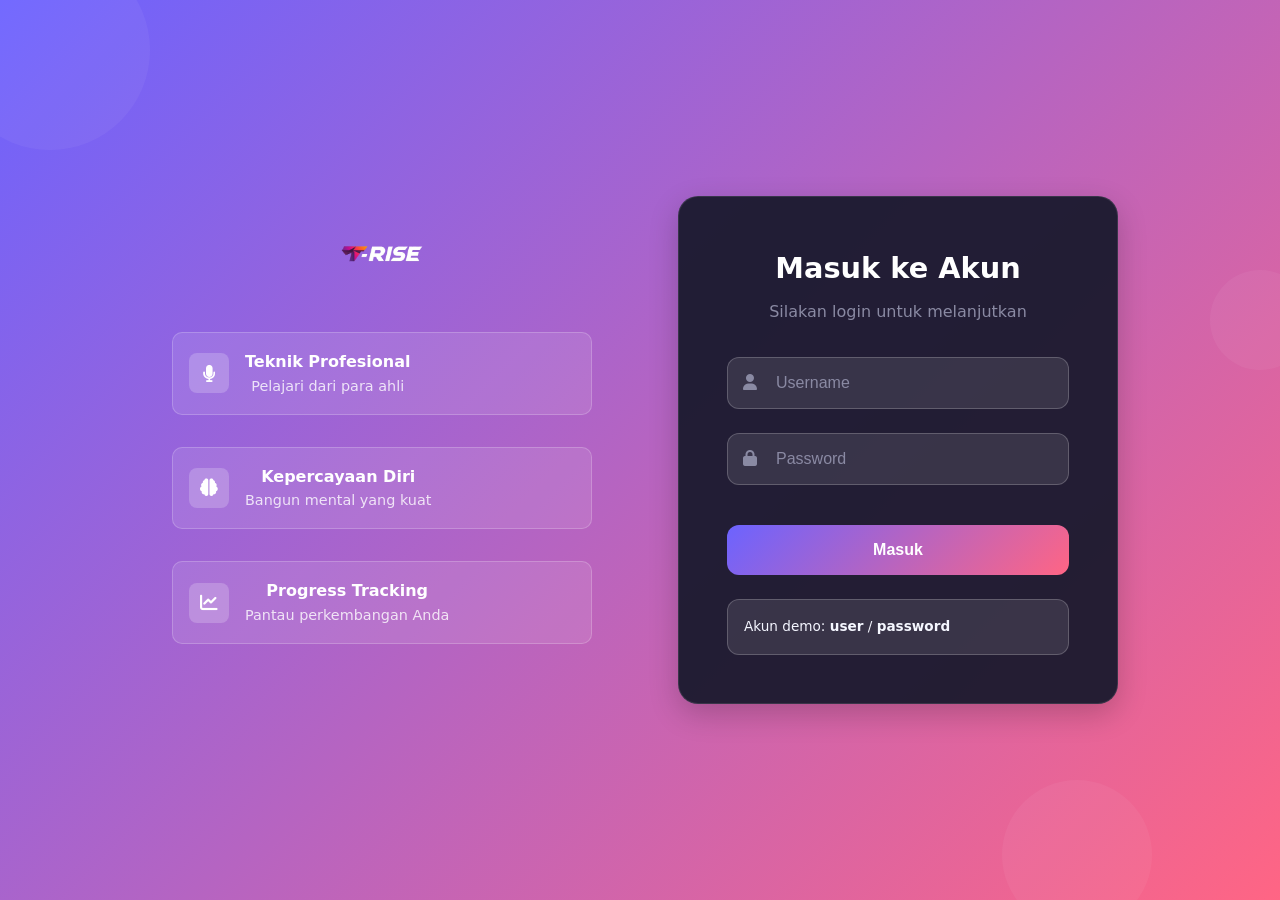
<file: index.html>
<!DOCTYPE html>
<html lang="id">
<head>
    <meta charset="UTF-8">
    <meta name="viewport" content="width=device-width, initial-scale=1.0">
    <title>T-RISE | Login</title>
    <link rel="stylesheet" href="style.css">
    <link rel="stylesheet" href="https://cdnjs.cloudflare.com/ajax/libs/font-awesome/6.4.0/css/all.min.css">
</head>
<body class="login-page">
    <!-- Simple Background Elements -->
    <div class="login-bg-elements">
        <div class="bg-circle bg-circle-1"></div>
        <div class="bg-circle bg-circle-2"></div>
        <div class="bg-circle bg-circle-3"></div>
    </div>

    <div class="login-container">
        <!-- Welcome Side -->
        <div class="welcome-side">
            <div class="welcome-content">
                <div class="welcome-logo">
                    <div class="logo">
                        <img src="logo.png" alt="T-RISE" class="logo-img">
                    </div>
                </div>
                
                <div class="features-grid">
                    <div class="feature-item">
                        <div class="feature-icon">
                            <i class="fas fa-microphone"></i>
                        </div>
                        <div class="feature-text">
                            <h4>Teknik Profesional</h4>
                            <p>Pelajari dari para ahli</p>
                        </div>
                    </div>
                    
                    <div class="feature-item">
                        <div class="feature-icon">
                            <i class="fas fa-brain"></i>
                        </div>
                        <div class="feature-text">
                            <h4>Kepercayaan Diri</h4>
                            <p>Bangun mental yang kuat</p>
                        </div>
                    </div>
                    
                    <div class="feature-item">
                        <div class="feature-icon">
                            <i class="fas fa-chart-line"></i>
                        </div>
                        <div class="feature-text">
                            <h4>Progress Tracking</h4>
                            <p>Pantau perkembangan Anda</p>
                        </div>
                    </div>
                </div>
            </div>
        </div>

        <!-- Login Side -->
        <div class="login-side">
            <div class="login-card">
                <div class="login-header">
                    <h2>Masuk ke Akun</h2>
                    <p>Silakan login untuk melanjutkan</p>
                </div>
                
                <form id="loginForm" class="login-form">
                    <div class="input-group">
                        <div class="input-icon">
                            <i class="fas fa-user"></i>
                        </div>
                        <input type="text" id="username" placeholder="Username" required>
                    </div>
                    
                    <div class="input-group">
                        <div class="input-icon">
                            <i class="fas fa-lock"></i>
                        </div>
                        <input type="password" id="password" placeholder="Password" required>
                    </div>
                    
                    <button type="submit" class="btn-login">
                        <span>Masuk</span>
                    </button>
                    
                    <div class="demo-account">
                        <p>Akun demo: <strong>user</strong> / <strong>password</strong></p>
                    </div>
                </form>
                
                <div id="notification" class="notification hidden"></div>
            </div>
        </div>
    </div>
    
    <script src="login.js"></script>
</body>
</html>
</file>
<file: style.css>
/* ══════════════════════════════════════════
   VARIABLES & RESET
══════════════════════════════════════════ */
:root {
    --primary: #6C63FF;
    --primary-dark: #5752D2;
    --secondary: #FF6584;
    --accent: #00D4AA;
    --dark: #1A1A2E;
    --darker: #0F0F1A;
    --light: #F5F7FF;
    --gray: #8A8AA3;
    --gradient: linear-gradient(135deg, var(--primary), var(--secondary));
    --shadow: 0 10px 30px rgba(0, 0, 0, 0.2);
    --transition: all 0.3s ease;
}

* {
    margin: 0;
    padding: 0;
    box-sizing: border-box;
}

body {
    font-family: 'Segoe UI', system-ui, sans-serif;
    line-height: 1.6;
    color: var(--light);
    background: var(--darker);
    overflow-x: hidden;
}

.container {
    width: 90%;
    max-width: 1200px;
    margin: 0 auto;
    padding: 0 15px;
}

/* ══════════════════════════════════════════
   LOGO
══════════════════════════════════════════ */
.logo-icon {
    display: flex;
    align-items: center;
    gap: 12px;
}

.logo {
    display: flex;
    align-items: center;
    justify-content: center;
}

.logo img {
    height: 60px;
    width: auto;
    display: block;
    object-fit: contain;
}

.logo-text {
    font-size: 1.6rem;
    font-weight: bold;
    color: #8408a7;
    line-height: 1;
}

/* ══════════════════════════════════════════
   LOGIN PAGE
══════════════════════════════════════════ */
.login-page {
    min-height: 100vh;
    background: linear-gradient(135deg, #6C63FF 0%, #FF6584 100%);
    display: flex;
    align-items: center;
    justify-content: center;
    padding: 1rem;
}

.login-container {
    display: grid;
    grid-template-columns: 1fr 1fr;
    gap: 2rem;
    max-width: 1000px;
    width: 100%;
    align-items: center;
}

.welcome-side {
    padding: 2rem;
    color: white;
}

.welcome-content {
    text-align: center;
}

.welcome-logo {
    margin-bottom: 2rem;
}

.welcome-logo .logo-img {
    height: 60px;
    margin-bottom: 1rem;
}

.welcome-text h2 {
    font-size: 2rem;
    margin-bottom: 1rem;
    font-weight: 700;
}

.welcome-text p {
    font-size: 1.1rem;
    opacity: 0.9;
    line-height: 1.6;
}

.features-grid {
    display: grid;
    gap: 1rem;
    margin: 2rem 0;
}

.feature-item {
    display: flex;
    align-items: center;
    gap: 1rem;
    padding: 1rem;
    background: rgba(255, 255, 255, 0.1);
    border-radius: 10px;
    border: 1px solid rgba(255, 255, 255, 0.2);
}

.feature-icon {
    width: 40px;
    height: 40px;
    background: rgba(255, 255, 255, 0.2);
    border-radius: 8px;
    display: flex;
    align-items: center;
    justify-content: center;
}

.feature-icon i {
    color: white;
    font-size: 1.1rem;
}

.feature-text h4 {
    margin: 0;
    font-size: 1rem;
    font-weight: 600;
}

.feature-text p {
    margin: 0;
    font-size: 0.9rem;
    opacity: 0.8;
}

/* Login side */
.login-side {
    display: flex;
    justify-content: center;
}

.login-card {
    background: rgba(26, 26, 46, 0.95);
    border-radius: 20px;
    padding: 3rem;
    width: 100%;
    max-width: 440px;
    text-align: center;
    box-shadow: var(--shadow);
    border: 1px solid rgba(255, 255, 255, 0.1);
}

.login-header {
    margin-bottom: 2rem;
}

.login-header h2 {
    color: white;
    margin-bottom: 0.5rem;
    font-size: 1.8rem;
}

.login-header p {
    color: var(--gray);
    margin: 0;
}

.login-form {
    text-align: left;
    margin-top: 2rem;
}

.input-group {
    position: relative;
    margin-bottom: 1.5rem;
}

.input-icon {
    position: absolute;
    left: 1rem;
    top: 50%;
    transform: translateY(-50%);
    color: var(--gray);
}

.input-group input {
    width: 100%;
    padding: 1rem 1rem 1rem 3rem;
    background: rgba(255, 255, 255, 0.1);
    border: 1px solid rgba(255, 255, 255, 0.2);
    border-radius: 12px;
    color: var(--light);
    font-size: 1rem;
    transition: var(--transition);
}

.input-group input:focus {
    outline: none;
    border-color: var(--primary);
    background: rgba(255, 255, 255, 0.15);
}

.input-group input::placeholder {
    color: var(--gray);
}

.btn-login {
    width: 100%;
    padding: 1rem;
    background: var(--gradient);
    color: white;
    border: none;
    border-radius: 12px;
    font-size: 1rem;
    font-weight: 600;
    cursor: pointer;
    transition: var(--transition);
    margin-top: 1rem;
}

.btn-login:hover {
    transform: translateY(-2px);
    box-shadow: 0 10px 25px rgba(108, 99, 255, 0.3);
}

.demo-account {
    margin-top: 1.5rem;
    padding: 1rem;
    background: rgba(255, 255, 255, 0.1);
    border-radius: 12px;
    font-size: 0.85rem;
    border: 1px solid rgba(255, 255, 255, 0.2);
}

.brand-name {
    font-size: 2.5rem;
    font-weight: 800;
    background: var(--gradient);
    -webkit-background-clip: text;
    -webkit-text-fill-color: transparent;
    background-clip: text;
    margin: 1rem 0 0.5rem;
}

.tagline {
    color: var(--gray);
    font-size: 0.9rem;
}

/* Background elements */
.login-bg-elements {
    position: fixed;
    top: 0;
    left: 0;
    width: 100%;
    height: 100%;
    z-index: -1;
    overflow: hidden;
}

.bg-circle {
    position: absolute;
    border-radius: 50%;
    background: rgba(255, 255, 255, 0.05);
}

.bg-circle-1 {
    width: 200px;
    height: 200px;
    top: -50px;
    left: -50px;
}

.bg-circle-2 {
    width: 150px;
    height: 150px;
    bottom: -30px;
    right: 10%;
}

.bg-circle-3 {
    width: 100px;
    height: 100px;
    top: 30%;
    right: -30px;
}

/* Notification */
.notification {
    margin-top: 1rem;
    padding: 1rem;
    border-radius: 12px;
    font-weight: 600;
    text-align: center;
}

.notification.error {
    background: rgba(220, 53, 69, 0.1);
    color: #ff6b6b;
    border: 1px solid rgba(220, 53, 69, 0.2);
}

.hidden {
    display: none !important;
}

/* ══════════════════════════════════════════
   HEADER (SUDAH DIPERBAIKI)
══════════════════════════════════════════ */
.header {
    background: rgba(26, 26, 46, 0.95);
    border-bottom: 1px solid rgba(255, 255, 255, 0.1);
    position: sticky;
    top: 0;
    z-index: 1000;
    backdrop-filter: blur(10px);
    -webkit-backdrop-filter: blur(10px);
}

.header .container {
    display: flex;
    justify-content: space-between;
    align-items: center;
    padding: 0.75rem 15px;
    gap: 1rem;
}

/* Brand */
.nav-brand {
    display: flex;
    align-items: center;
    gap: 0.75rem;
    min-width: 0;
    flex-shrink: 1;
}

.nav-brand .logo img {
    height: 40px;
    width: auto;
    display: block;
    object-fit: contain;
}

.nav-brand .brand-name {
    font-size: 1.15rem;
    font-weight: 800;
    line-height: 1.1;
    background: var(--gradient);
    -webkit-background-clip: text;
    -webkit-text-fill-color: transparent;
    background-clip: text;
    white-space: nowrap;
}

.nav-brand .tagline {
    font-size: 0.7rem;
    line-height: 1.1;
    color: var(--gray);
    display: block;
    white-space: nowrap;
}

/* Menu desktop */
.nav-menu {
    display: flex;
    align-items: center;
    gap: 0.5rem;
}

.nav-link {
    text-decoration: none;
    color: var(--gray);
    font-weight: 500;
    font-size: 0.9rem;
    padding: 0.5rem 0.9rem;
    border-radius: 8px;
    transition: var(--transition);
    white-space: nowrap;
}

.nav-link:hover {
    color: var(--light);
    background: rgba(255, 255, 255, 0.1);
}

.nav-link.active {
    color: var(--primary);
    background: rgba(108, 99, 255, 0.1);
}

.btn-logout {
    background: transparent;
    color: var(--secondary);
    border: 1px solid var(--secondary);
    border-radius: 8px;
    padding: 0.5rem 0.9rem;
    font-size: 0.85rem;
    font-weight: 500;
    cursor: pointer;
    transition: var(--transition);
    white-space: nowrap;
}

.btn-logout:hover {
    background: var(--secondary);
    color: white;
}

/* Hamburger (hidden di desktop) */
.nav-toggle {
    display: none;
    flex-direction: column;
    justify-content: center;
    align-items: center;
    gap: 4px;
    width: 38px;
    height: 38px;
    background: rgba(255, 255, 255, 0.05);
    border: 1px solid rgba(255, 255, 255, 0.1);
    border-radius: 8px;
    cursor: pointer;
    flex-shrink: 0;
    padding: 0;
    transition: var(--transition);
}

.nav-toggle:hover {
    background: rgba(255, 255, 255, 0.1);
}

.nav-toggle span {
    display: block;
    width: 16px;
    height: 2px;
    background: var(--light);
    border-radius: 2px;
    transition: var(--transition);
}

.nav-toggle.is-open span:nth-child(1) {
    transform: translateY(6px) rotate(45deg);
}
.nav-toggle.is-open span:nth-child(2) {
    opacity: 0;
}
.nav-toggle.is-open span:nth-child(3) {
    transform: translateY(-6px) rotate(-45deg);
}

/* ══════════════════════════════════════════
   MAIN CONTENT
══════════════════════════════════════════ */
.main-content {
    min-height: calc(100vh - 80px);
    padding: 2rem 0;
}

.page-title {
    font-size: 2.5rem;
    font-weight: 800;
    margin-bottom: 1rem;
    background: var(--gradient);
    -webkit-background-clip: text;
    -webkit-text-fill-color: transparent;
    background-clip: text;
    text-align: center;
}

.page-subtitle {
    font-size: 1.1rem;
    color: var(--gray);
    margin-bottom: 2rem;
    text-align: center;
}

/* ══════════════════════════════════════════
   BUTTONS
══════════════════════════════════════════ */
.btn-primary,
.btn-secondary {
    display: inline-block;
    padding: 0.75rem 1.5rem;
    border-radius: 8px;
    font-weight: 600;
    text-decoration: none;
    transition: var(--transition);
    border: none;
    cursor: pointer;
    font-size: 1rem;
}

.btn-primary {
    background: var(--gradient);
    color: white;
}

.btn-primary:hover {
    transform: translateY(-2px);
    box-shadow: 0 5px 15px rgba(108, 99, 255, 0.3);
}

.btn-secondary {
    background: transparent;
    color: var(--light);
    border: 1px solid rgba(255, 255, 255, 0.2);
}

.btn-secondary:hover {
    background: rgba(255, 255, 255, 0.1);
}

/* ══════════════════════════════════════════
   HERO SECTION
══════════════════════════════════════════ */
.hero-section {
    padding: 4rem 0;
    text-align: center;
}

.hero-title {
    font-size: 3rem;
    margin-bottom: 1.5rem;
    background: var(--gradient);
    -webkit-background-clip: text;
    -webkit-text-fill-color: transparent;
    background-clip: text;
}

.hero-description {
    font-size: 1.2rem;
    color: var(--gray);
    margin-bottom: 2rem;
    max-width: 600px;
    margin-left: auto;
    margin-right: auto;
}

.hero-actions {
    display: flex;
    gap: 1rem;
    justify-content: center;
}

/* ══════════════════════════════════════════
   FEATURES SECTION
══════════════════════════════════════════ */
.features-section {
    padding: 4rem 0;
}

.section-title {
    text-align: center;
    font-size: 2.5rem;
    margin-bottom: 3rem;
    background: var(--gradient);
    -webkit-background-clip: text;
    -webkit-text-fill-color: transparent;
    background-clip: text;
}

.features-grid {
    display: grid;
    grid-template-columns: repeat(auto-fit, minmax(250px, 1fr));
    gap: 2rem;
}

.feature-card {
    background: rgba(255, 255, 255, 0.05);
    border-radius: 16px;
    padding: 2rem;
    text-align: center;
    transition: var(--transition);
    border: 1px solid rgba(255, 255, 255, 0.1);
}

.feature-card:hover {
    transform: translateY(-5px);
    background: rgba(255, 255, 255, 0.08);
}

.feature-card .feature-icon {
    font-size: 3rem;
    margin-bottom: 1rem;
    width: auto;
    height: auto;
    background: transparent;
    border-radius: 0;
    display: block;
}

.feature-card h3 {
    font-size: 1.3rem;
    margin-bottom: 1rem;
    color: var(--light);
}

.feature-card p {
    color: var(--gray);
    line-height: 1.6;
}

/* ══════════════════════════════════════════
   MATERI PAGE
══════════════════════════════════════════ */
.materi-grid {
    display: grid;
    grid-template-columns: repeat(auto-fill, minmax(350px, 1fr));
    gap: 2rem;
    margin-top: 2rem;
}

.materi-card {
    background: rgba(255, 255, 255, 0.05);
    border-radius: 16px;
    overflow: hidden;
    transition: var(--transition);
    border: 1px solid rgba(255, 255, 255, 0.1);
}

.materi-card:hover {
    transform: translateY(-5px);
    background: rgba(255, 255, 255, 0.08);
}

.materi-header {
    padding: 1.5rem;
    background: rgba(0, 0, 0, 0.2);
    display: flex;
    justify-content: space-between;
    align-items: center;
    border-bottom: 1px solid rgba(255, 255, 255, 0.1);
}

.materi-header h2 {
    font-size: 1.3rem;
    color: var(--light);
}

.badge {
    padding: 0.4rem 0.8rem;
    border-radius: 20px;
    font-size: 0.8rem;
    font-weight: 600;
    background: var(--gradient);
    color: white;
}

.materi-content {
    padding: 1.5rem;
}

.materi-content p {
    color: var(--gray);
    margin-bottom: 1rem;
    line-height: 1.6;
}

.materi-content ul {
    list-style: none;
    padding: 0;
}

.materi-content li {
    padding: 0.5rem 0;
    color: var(--gray);
    position: relative;
    padding-left: 1.5rem;
}

.materi-content li::before {
    content: '✓';
    position: absolute;
    left: 0;
    color: var(--accent);
    font-weight: bold;
}

/* ══════════════════════════════════════════
   MODUL
══════════════════════════════════════════ */
.modul-container {
    display: flex;
    flex-direction: column;
    gap: 2rem;
    margin-top: 2rem;
}

.modul-card {
    background: rgba(255, 255, 255, 0.05);
    border-radius: 16px;
    border: 1px solid rgba(255, 255, 255, 0.1);
    overflow: hidden;
    transition: var(--transition);
}

.modul-card:hover {
    transform: translateY(-5px);
    background: rgba(255, 255, 255, 0.08);
}

.modul-header {
    background: rgba(108, 99, 255, 0.1);
    padding: 2rem;
    border-bottom: 1px solid rgba(255, 255, 255, 0.1);
    display: flex;
    align-items: center;
    gap: 1.5rem;
}

.modul-number {
    width: 60px;
    height: 60px;
    background: var(--gradient);
    border-radius: 12px;
    display: flex;
    align-items: center;
    justify-content: center;
    color: white;
    font-size: 1.5rem;
    font-weight: 800;
    flex-shrink: 0;
}

.modul-header h2 {
    color: var(--light);
    margin: 0;
    font-size: 1.5rem;
}

.modul-content {
    padding: 2rem;
}

.modul-content h3 {
    color: var(--light);
    margin: 1.5rem 0 1rem 0;
    font-size: 1.2rem;
}

.modul-content h3:first-child {
    margin-top: 0;
}

.modul-content p {
    color: var(--gray);
    line-height: 1.6;
    margin-bottom: 1rem;
}

.modul-content ul,
.modul-content ol {
    color: var(--gray);
    margin: 1rem 0;
    padding-left: 1.5rem;
}

.modul-content li {
    margin-bottom: 0.5rem;
    line-height: 1.5;
}

.modul-content strong {
    color: var(--light);
}

/* ══════════════════════════════════════════
   QUIZ PAGE
══════════════════════════════════════════ */
.quiz-container {
    background: rgba(255, 255, 255, 0.05);
    border-radius: 16px;
    padding: 2rem;
    max-width: 800px;
    margin: 0 auto;
    border: 1px solid rgba(255, 255, 255, 0.1);
}

.quiz-start {
    text-align: center;
    padding: 2rem 0;
}

.quiz-start h2 {
    margin-bottom: 1rem;
    color: var(--light);
}

.quiz-start p {
    margin-bottom: 2rem;
    color: var(--gray);
}

.quiz-screen {
    display: flex;
    flex-direction: column;
    gap: 2rem;
}

.quiz-progress {
    display: flex;
    flex-direction: column;
    gap: 0.5rem;
}

.progress-bar {
    height: 6px;
    background: rgba(255, 255, 255, 0.1);
    border-radius: 3px;
    overflow: hidden;
}

.progress-fill {
    height: 100%;
    background: var(--gradient);
    border-radius: 3px;
    transition: width 0.3s ease;
}

.quiz-question h2 {
    margin-bottom: 1.5rem;
    color: var(--light);
}

.quiz-options {
    display: flex;
    flex-direction: column;
    gap: 1rem;
}

.quiz-option {
    padding: 1rem;
    background: rgba(255, 255, 255, 0.05);
    border: 1px solid rgba(255, 255, 255, 0.1);
    border-radius: 8px;
    cursor: pointer;
    transition: var(--transition);
}

.quiz-option:hover {
    background: rgba(255, 255, 255, 0.1);
}

.quiz-option.selected {
    background: rgba(108, 99, 255, 0.2);
    border-color: var(--primary);
}

.quiz-navigation {
    text-align: center;
}

.quiz-result {
    text-align: center;
    padding: 2rem 0;
}

.score-display {
    margin: 2rem 0;
}

.score-circle {
    width: 150px;
    height: 150px;
    border-radius: 50%;
    background: var(--gradient);
    display: flex;
    flex-direction: column;
    justify-content: center;
    align-items: center;
    color: white;
    margin: 0 auto;
}

#scoreValue {
    font-size: 2.5rem;
    font-weight: 700;
}

.score-label {
    font-size: 0.9rem;
}

.result-message {
    font-size: 1.1rem;
    margin-bottom: 2rem;
    color: var(--gray);
}

.result-actions {
    display: flex;
    justify-content: center;
    gap: 1rem;
}

/* ══════════════════════════════════════════
   EDUKASI PAGE
══════════════════════════════════════════ */
.articles-grid {
    display: grid;
    grid-template-columns: repeat(auto-fill, minmax(350px, 1fr));
    gap: 2rem;
    margin-top: 2rem;
}

.article-card {
    background: rgba(255, 255, 255, 0.05);
    border-radius: 16px;
    overflow: hidden;
    transition: var(--transition);
    border: 1px solid rgba(255, 255, 255, 0.1);
}

.article-card:hover {
    transform: translateY(-5px);
    background: rgba(255, 255, 255, 0.08);
}

.article-image {
    height: 150px;
    background: var(--gradient);
    display: flex;
    justify-content: center;
    align-items: center;
}

.image-placeholder {
    font-size: 3rem;
}

.article-content {
    padding: 1.5rem;
}

.article-content h2 {
    font-size: 1.3rem;
    margin-bottom: 0.75rem;
    color: var(--light);
}

.article-meta {
    font-size: 0.85rem;
    color: var(--gray);
    margin-bottom: 1rem;
}

.article-excerpt {
    color: var(--gray);
    margin-bottom: 1.5rem;
    line-height: 1.6;
}

.article-link {
    color: var(--primary);
    text-decoration: none;
    font-weight: 600;
    transition: var(--transition);
}

.article-link:hover {
    color: var(--primary-dark);
}

/* ══════════════════════════════════════════
   EXERCISE / DETAIL PAGE
══════════════════════════════════════════ */
.exercise-steps {
    display: flex;
    flex-direction: column;
    gap: 1.5rem;
    margin-top: 1.5rem;
}

.step {
    display: flex;
    gap: 1rem;
    align-items: flex-start;
}

.step-number {
    width: 40px;
    height: 40px;
    background: var(--gradient);
    border-radius: 50%;
    display: flex;
    align-items: center;
    justify-content: center;
    color: white;
    font-weight: 700;
    flex-shrink: 0;
}

.step-content h4 {
    color: var(--light);
    margin-bottom: 0.5rem;
}

.step-content p {
    color: var(--gray);
    line-height: 1.6;
}

.technique-grid {
    display: grid;
    grid-template-columns: repeat(auto-fit, minmax(250px, 1fr));
    gap: 1.5rem;
    margin-top: 1.5rem;
}

.technique-item {
    display: flex;
    gap: 1rem;
    padding: 1.5rem;
    background: rgba(255, 255, 255, 0.05);
    border-radius: 12px;
    border: 1px solid rgba(255, 255, 255, 0.1);
}

.technique-icon {
    width: 50px;
    height: 50px;
    background: var(--gradient);
    border-radius: 12px;
    display: flex;
    align-items: center;
    justify-content: center;
    color: white;
    font-size: 1.2rem;
    flex-shrink: 0;
}

.technique-content h4 {
    color: var(--light);
    margin-bottom: 0.5rem;
}

.technique-content p {
    color: var(--gray);
    font-size: 0.9rem;
    line-height: 1.5;
}

/* ══════════════════════════════════════════
   QUICK ACCESS
══════════════════════════════════════════ */
.quick-access {
    margin-top: 4rem;
    padding: 2rem;
    background: rgba(255, 255, 255, 0.05);
    border-radius: 20px;
    border: 1px solid rgba(255, 255, 255, 0.1);
}

.quick-access h3 {
    text-align: center;
    margin-bottom: 2rem;
    color: var(--light);
}

.quick-links {
    display: flex;
    flex-direction: column;
    gap: 1rem;
}

.quick-link {
    display: flex;
    align-items: center;
    gap: 1.5rem;
    padding: 1.5rem;
    background: rgba(255, 255, 255, 0.05);
    border-radius: 12px;
    text-decoration: none;
    transition: var(--transition);
    border: 1px solid rgba(255, 255, 255, 0.1);
}

.quick-link:hover {
    background: rgba(255, 255, 255, 0.1);
    transform: translateX(10px);
    border-color: var(--primary);
}

.quick-icon {
    width: 50px;
    height: 50px;
    background: var(--gradient);
    border-radius: 12px;
    display: flex;
    align-items: center;
    justify-content: center;
    color: white;
    font-size: 1.2rem;
    flex-shrink: 0;
}

.quick-content {
    flex: 1;
}

.quick-content h4 {
    color: var(--light);
    margin-bottom: 0.25rem;
}

.quick-content p {
    color: var(--gray);
    font-size: 0.9rem;
    margin-bottom: 0.5rem;
}

.quick-status {
    font-size: 0.8rem;
    padding: 0.3rem 0.8rem;
    border-radius: 15px;
    background: rgba(0, 212, 170, 0.2);
    color: var(--accent);
    border: 1px solid rgba(0, 212, 170, 0.3);
}

.quick-link i.fa-chevron-right {
    color: var(--gray);
    transition: var(--transition);
}

.quick-link:hover i.fa-chevron-right {
    color: var(--primary);
    transform: translateX(5px);
}

/* ══════════════════════════════════════════
   PATH STEPS
══════════════════════════════════════════ */
.path-steps {
    display: flex;
    justify-content: center;
    gap: 2rem;
    margin-top: 2rem;
    flex-wrap: wrap;
}

.path-step {
    display: flex;
    align-items: center;
    gap: 1rem;
    padding: 1.5rem;
    background: rgba(255, 255, 255, 0.05);
    border-radius: 16px;
    border: 1px solid rgba(255, 255, 255, 0.1);
    transition: var(--transition);
    flex: 1;
    max-width: 200px;
    text-decoration: none;
    color: inherit;
}

.path-step:hover {
    background: rgba(255, 255, 255, 0.1);
    transform: translateY(-5px);
    border-color: var(--primary);
}

.path-step.active {
    background: rgba(108, 99, 255, 0.2);
    border-color: var(--primary);
    transform: translateY(-5px);
}

/* ══════════════════════════════════════════
   BUTTONS FOR LINKS
══════════════════════════════════════════ */
.btn-continue,
.btn-start {
    display: inline-flex;
    align-items: center;
    gap: 0.5rem;
    padding: 0.75rem 1.5rem;
    background: var(--gradient);
    color: white;
    border: none;
    border-radius: 8px;
    font-weight: 600;
    text-decoration: none;
    cursor: pointer;
    transition: var(--transition);
    font-size: 0.9rem;
}

.btn-continue:hover,
.btn-start:hover {
    transform: translateY(-2px);
    box-shadow: 0 5px 15px rgba(108, 99, 255, 0.3);
}

.btn-start {
    background: rgba(255, 255, 255, 0.1);
    border: 1px solid rgba(255, 255, 255, 0.2);
}

.btn-start:hover {
    background: rgba(255, 255, 255, 0.2);
}

/* ══════════════════════════════════════════
   PROGRESS BAR
══════════════════════════════════════════ */
.progress-container {
    flex: 1;
}

.progress-info {
    display: flex;
    justify-content: space-between;
    margin-bottom: 0.5rem;
    font-size: 0.85rem;
}

.progress-text {
    color: var(--gray);
}

.progress-percent {
    color: var(--light);
    font-weight: 600;
}

/* ══════════════════════════════════════════
   FOOTER
══════════════════════════════════════════ */
.footer {
    background: rgba(15, 15, 26, 0.8);
    border-top: 1px solid rgba(255, 255, 255, 0.1);
    padding: 2rem 0;
    margin-top: 4rem;
    text-align: center;
}

/* ══════════════════════════════════════════
   RESPONSIVE
══════════════════════════════════════════ */

/* Tablet */
@media (max-width: 768px) {

    /* ── HEADER MOBILE ── */
    .header .container {
        padding: 0.6rem 15px;
        gap: 0.5rem;
    }

    .nav-brand {
        gap: 0.5rem;
        flex: 1;
        min-width: 0;
    }

    .nav-brand .logo img {
        height: 34px;
    }

    .nav-brand .brand-name {
        font-size: 1rem;
    }

    .nav-brand .tagline {
        display: none;
    }

    /* Tampilkan hamburger */
    .nav-toggle {
        display: flex;
        margin-left: auto;
    }

    /* Menu jadi dropdown floating */
    .nav-menu {
        position: fixed;
        top: 62px;
        left: 10px;
        right: 10px;
        flex-direction: column;
        align-items: stretch;
        gap: 2px;
        padding: 8px;
        background: rgba(26, 26, 46, 0.98);
        backdrop-filter: blur(14px);
        -webkit-backdrop-filter: blur(14px);
        border: 1px solid rgba(255, 255, 255, 0.12);
        border-radius: 14px;
        box-shadow: 0 20px 40px -20px rgba(0, 0, 0, 0.8);
        opacity: 0;
        visibility: hidden;
        transform: translateY(-8px);
        transition: opacity 0.25s, transform 0.25s, visibility 0.25s;
        z-index: 999;
    }

    .nav-menu.is-open {
        opacity: 1;
        visibility: visible;
        transform: none;
    }

    .nav-link {
        padding: 0.75rem 1rem;
        font-size: 0.92rem;
        border-radius: 10px;
    }

    .btn-logout {
        margin-top: 4px;
        padding: 0.7rem 1rem;
        text-align: center;
        font-size: 0.88rem;
    }

    /* ── LOGIN PAGE ── */
    .login-container {
        grid-template-columns: 1fr;
        gap: 1rem;
    }

    .welcome-side {
        padding: 1rem;
        text-align: center;
    }

    .welcome-text h2 {
        font-size: 1.5rem;
    }

    .features-grid {
        grid-template-columns: 1fr;
    }

    .login-card {
        padding: 2rem;
    }

    /* ── PAGE TITLES ── */
    .page-title {
        font-size: 2rem;
    }

    .hero-title {
        font-size: 2rem;
    }

    .section-title {
        font-size: 2rem;
    }

    /* ── GRIDS ── */
    .features-grid,
    .materi-grid,
    .articles-grid {
        grid-template-columns: 1fr;
    }

    .hero-actions,
    .result-actions {
        flex-direction: column;
        align-items: center;
    }

    /* ── MODUL ── */
    .modul-header {
        flex-direction: column;
        text-align: center;
        gap: 1rem;
        padding: 1.5rem;
    }

    .modul-content {
        padding: 1.5rem;
    }

    .modul-header h2 {
        font-size: 1.3rem;
    }

    /* ── PATH STEPS ── */
    .path-steps {
        flex-direction: column;
        align-items: center;
    }

    .path-step {
        max-width: 100%;
        width: 100%;
    }

    /* ── QUICK ACCESS ── */
    .quick-link {
        flex-direction: column;
        text-align: center;
        gap: 1rem;
    }

    .quick-link:hover {
        transform: translateY(-5px);
    }

    .progress-container {
        width: 100%;
    }
}

/* Mobile kecil */
@media (max-width: 480px) {

    .login-card {
        padding: 1.5rem;
    }

    .feature-item {
        flex-direction: column;
        text-align: center;
    }

    .brand-name {
        font-size: 2rem;
    }

    .page-title {
        font-size: 1.7rem;
    }

    .hero-title {
        font-size: 1.7rem;
    }

    .section-title {
        font-size: 1.7rem;
    }

    .quiz-container {
        padding: 1.5rem;
    }

    .modul-content {
        padding: 1.25rem;
    }

    .modul-header {
        padding: 1.25rem;
    }

    .quick-access {
        padding: 1.5rem;
    }
}

/* Layar sangat kecil */
@media (max-width: 380px) {
    .nav-brand .brand-name {
        font-size: 0.9rem;
    }

    .nav-brand .logo img {
        height: 30px;
    }

    .nav-toggle {
        width: 34px;
        height: 34px;
    }
}
</file>
